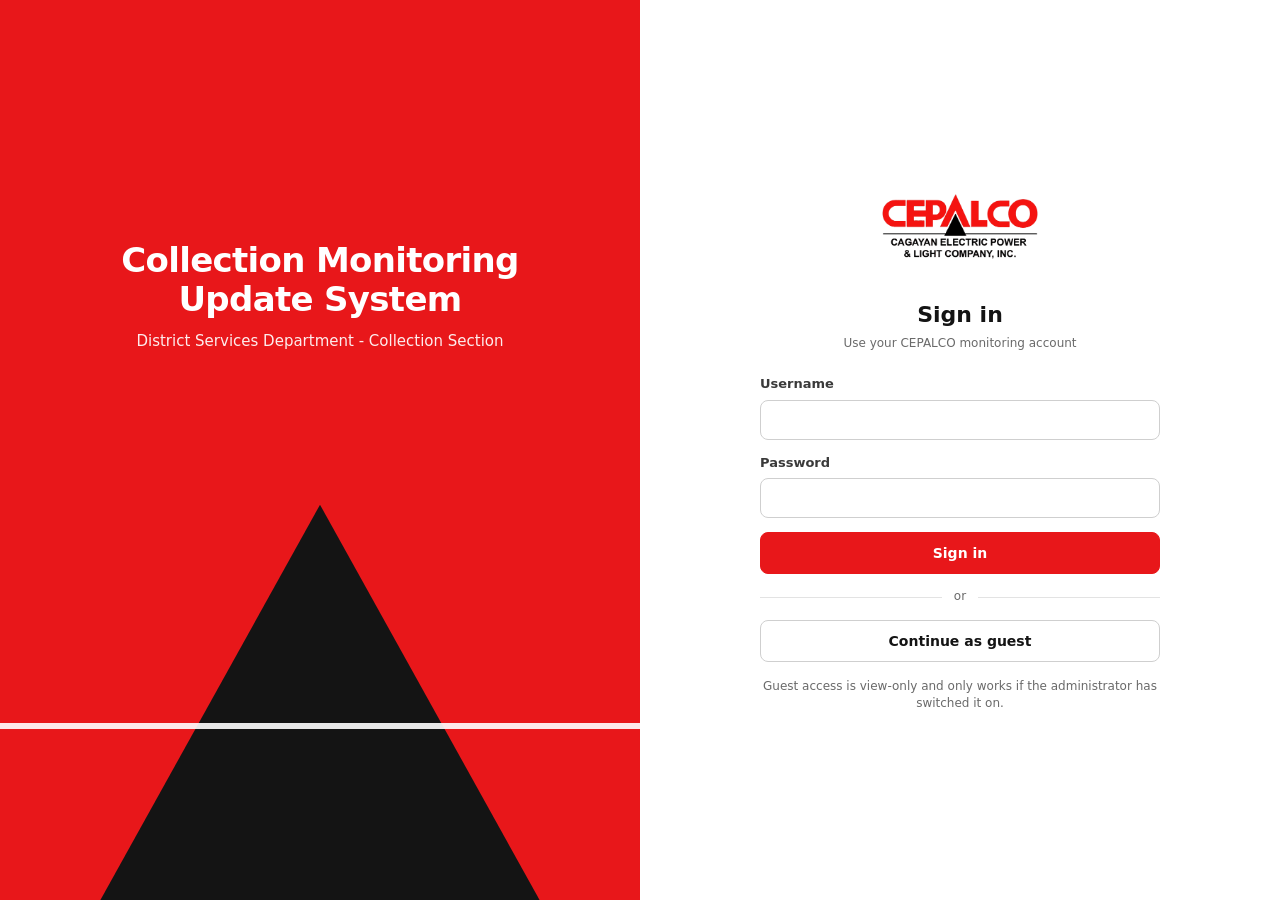
<file: admin.html>
<!DOCTYPE html>
<html lang="en">
<head>
    <meta charset="UTF-8">
    <meta name="viewport" content="width=device-width, initial-scale=1, viewport-fit=cover">
    <meta name="theme-color" content="#E8171A">
    <title>Admin · CEPALCO Collection Monitoring</title>
    <link rel="stylesheet" href="theme.css">
    <script src="auth.js" data-admin></script>
</head>
<body>
    <header class="app-header no-print">
        <div class="wrap">
            <a class="brand" href="index.html" title="CEPALCO"><img src="cepalco-logo.png" alt="CEPALCO – Cagayan Electric Power &amp; Light Company, Inc."></a>
            <div class="app-title">
                <h1>Collection Monitoring Update System</h1>
                <p>District Services Department - Collection Section &nbsp;|&nbsp; Admin</p>
            </div>
            <div class="app-user">
                <div class="u1"><span class="loc">Cagayan de Oro City, Northern Mindanao</span><span id="authSlot"></span></div>
            </div>
        </div>
    </header>
    <nav class="app-nav no-print">
        <div class="wrap">
            <a class="navtab" href="index.html" data-feature="collections">Collections</a>
            <a class="navtab" href="index.html#acc" data-feature="accounts">Accounts</a>
            <a class="navtab" href="index.html#con" data-feature="contacts">Contact Directory</a>
            <a class="navtab" href="report.html" data-feature="report">Generate report</a>
            <a class="navtab" href="dnjo.html" data-feature="dnjo">DN / Job Order</a>
            <a class="navtab" href="dmap.html" data-feature="dmap">Accounts Mapping</a>
            <a class="navtab" href="smsgen.html" data-feature="gen">EMAIL/SMS Generator</a>
            <a class="navtab on" href="admin.html" data-admin>Admin</a>
        </div>
    </nav>
    <main class="wrap grid2 adm">
        <p id="m" class="msg span-all"></p>
        <section class="card pad">
            <h2>Users</h2>
            <table><thead><tr><th>Username</th><th>Role</th><th>Actions</th></tr></thead><tbody id="ul"></tbody></table>
            <form id="nu" class="addrow">
                <input id="u" placeholder="New username" autocomplete="off" required>
                <input id="p" type="password" placeholder="Password" autocomplete="new-password" required>
                <button class="btn pri">Create user</button>
            </form>
        </section>
        <section class="card pad">
            <h2>Permissions</h2>
            <p class="sub" style="margin:0 0 12px">Pick who to edit, then tick what they can do on each page. Admin always has full access.</p>
            <select id="who" style="margin-bottom:12px;min-width:240px"></select>
            <table><thead><tr><th>Feature</th><th class="ctr">View</th><th class="ctr">Create</th><th class="ctr">Edit</th><th class="ctr">Delete</th></tr></thead><tbody id="mx"></tbody></table>
            <p class="sub" style="margin:14px 0 0"><b>Accounts:</b> View shows the summary table. Create adds accounts, Edit changes any cell in the Excel-format grid, Delete removes accounts. Anyone with Create, Edit or Delete on Accounts also sees the full Excel-format grid. <b>EMAIL/SMS generator:</b> View opens the generator page (and lets the user generate), Edit lets the user change the shared email / SMS templates and the Text button message (EMAIL/SMS Generator &rarr; Templates). <b>Contact Directory:</b> View shows customer, contract number, phone number, email and contact person; Edit lets the user update phone, email and contact person. All of this is enforced on the server.</p>
        </section>
        <section class="card pad">
            <h2>My password</h2>
            <form id="cp" class="addrow">
                <input id="cpo" type="password" placeholder="Current password" autocomplete="current-password" required>
                <input id="cpn" type="password" placeholder="New password (min 8)" autocomplete="new-password" minlength="8" required>
                <button class="btn pri">Change password</button>
            </form>
        </section>
        <section class="card pad">
            <h2>Backups</h2>
            <p class="sub" style="margin:0 0 10px">A copy of all accounts is saved automatically before every <b>Load Excel</b> and before a restore. The latest 8 are kept.</p>
            <button type="button" id="bkNow" class="btn" style="margin-bottom:10px">Back up now</button> <button type="button" id="dlx" class="btn" style="margin-bottom:10px" title="Download all accounts as an Excel file">Download Excel</button>
            <table><thead><tr><th>Saved</th><th>Why</th><th class="ctr">Accounts</th><th></th></tr></thead><tbody id="bkl"></tbody></table>
        </section>
        <section class="card pad span-all">
            <h2>Sign-in log</h2>
            <p class="sub" style="margin:0 0 10px">Who signed in and out, and failed sign-in attempts. Latest 200 events. A user who just closes the browser tab is not logged as signed out.</p>
            <div class="tw"><table><thead><tr><th>When</th><th>User</th><th>Event</th><th>IP address</th></tr></thead><tbody id="sil"></tbody></table></div>
        </section>
        <section class="card pad span-all">
            <h2>Change log</h2>
            <p class="sub" style="margin:0 0 10px">Latest 200 changes to accounts: who, when, what.</p>
            <div class="tw"><table><thead><tr><th>When</th><th>User</th><th>Action</th><th>Account</th><th>Contract</th><th>Changed (old &rarr; new)</th></tr></thead><tbody id="aul"></tbody></table></div>
        </section>
    </main>
<script>
Auth.ready.then(async ok=>{if(!ok)return;
let db={users:[],perms:{}};const $=s=>document.querySelector(s),esc=s=>String(s).replace(/[&<>"]/g,c=>({'&':'&amp;','<':'&lt;','>':'&gt;','"':'&quot;'}[c]));
const msg=(t,e)=>{$('#m').textContent=t;$('#m').className='msg span-all '+(e?'bad':'ok')};
async function refresh(){const j=await Auth.call('users');if(j.e)return msg(j.e,1);db=j;users()}
function users(){$('#ul').innerHTML=db.users.map(x=>`<tr><td>${esc(x.u)}</td><td>${x.role==='admin'?'Admin':'User'}</td><td><button class="lk" data-a="pw" data-u="${esc(x.u)}">Reset password</button>${x.role==='admin'?'':`<button class="lk red" data-a="del" data-u="${esc(x.u)}">Delete</button>`}</td></tr>`).join('');
const cur=$('#who').value;$('#who').innerHTML='<option value="guest">Guest</option>'+db.users.filter(x=>x.role==='user').map(x=>`<option value="${esc(x.u)}">User: ${esc(x.u)}</option>`).join('');if([...$('#who').options].some(o=>o.value===cur))$('#who').value=cur;mx()}
function mx(){const p=db.perms[$('#who').value]||{};$('#mx').innerHTML=Object.entries(Auth.FEATS).map(([f,n])=>`<tr><td style="font-weight:600">${n}</td>`+Auth.ACTS.map(a=>(Auth.NA[f]||[]).includes(a)?'<td class="ctr" style="color:#bbb">\u2014</td>':`<td class="ctr"><input type="checkbox" data-f="${f}" data-a="${a}" ${p[f]&&p[f][a]?'checked':''}></td>`).join('')+'</tr>').join('')}
$('#who').onchange=mx;
$('#mx').onchange=async e=>{const t=e.target,k=$('#who').value,v=t.checked?1:0;const j=await Auth.call('setperm',{k,f:t.dataset.f,x:t.dataset.a,v});if(j.e){t.checked=!v;return msg(j.e,1)}const p=db.perms[k]=db.perms[k]||{};(p[t.dataset.f]=p[t.dataset.f]||{})[t.dataset.a]=v;msg('Permissions saved')};
$('#nu').onsubmit=async e=>{e.preventDefault();const u=$('#u').value.trim().toLowerCase(),j=await Auth.call('adduser',{u,p:$('#p').value});if(j.e)return msg(j.e,1);e.target.reset();msg('User "'+u+'" created (starts with the same access as guest)');refresh()};
$('#ul').onclick=async e=>{const b=e.target.closest('button');if(!b)return;const u=b.dataset.u;
if(b.dataset.a==='pw'){const p=prompt('New password for '+u+' (min 8 characters):');if(p===null)return;const j=await Auth.call('setpw',{u,p});msg(j.e||'Password updated for '+u,!!j.e)}
else if(confirm('Delete user '+u+'?')){const j=await Auth.call('deluser',{u});msg(j.e||'User deleted',!!j.e);refresh()}};
refresh();
/* ---- my password ---- */
$('#cp').onsubmit=async e=>{e.preventDefault();const r=await Auth.chpw($('#cpo').value,$('#cpn').value);if(r===true){e.target.reset();msg('Your password was changed')}else msg(r,1)};
/* ---- backups ---- */
const when=t=>new Date(t).toLocaleString('en-PH',{month:'short',day:'numeric',year:'numeric',hour:'numeric',minute:'2-digit'});
async function backups(){const j=await Auth.call('backups');if(j.e)return;$('#bkl').innerHTML=j.l.map(b=>`<tr><td>${esc(when(b.t))}</td><td>${esc(b.label||'')}</td><td class="ctr">${b.count}</td><td><button class="lk" data-k="${esc(b.key)}">Restore</button></td></tr>`).join('')||'<tr><td colspan="4">No backups yet. One is made automatically the next time you use Load Excel.</td></tr>'}
$('#bkNow').onclick=async()=>{const j=await Auth.call('backup_now');msg(j.e||'Backup saved',!!j.e);backups()};
/* download every account as an Excel file (same layout and file name as Export to Excel in the Accounts grid; can be loaded again with Load Excel) */
$('#dlx').onclick=async()=>{msg('Preparing the Excel file\u2026');const j=await Auth.call('getdata');if(j.e||!j.r)return msg(j.e||'Could not read the accounts',1);if(!j.r.length)return msg('There are no accounts to download yet',1);
try{await downloadAccountsXlsx(j);msg('Excel file downloaded ('+j.r.length+' accounts)')}catch(x){msg(x.message,1)}};
$('#bkl').onclick=async e=>{const b=e.target.closest('button[data-k]');if(!b)return;if(!confirm('Replace ALL current accounts with this backup? The current list is backed up first, so you can undo this.'))return;const j=await Auth.call('backup_restore',{key:b.dataset.k});msg(j.e||('Restored '+j.count+' accounts'),!!j.e);backups();changes()};
/* ---- change log ---- */
const AC={add:'Added','edit':'Edited','edit contact':'Edited contact',delete:'Deleted','DN/JO':'DN / JO','load excel':'Load Excel','restore backup':'Restored backup'};
async function changes(){const j=await Auth.call('audit_get');if(j.e)return;$('#aul').innerHTML=j.l.slice(0,200).map(x=>`<tr><td style="white-space:nowrap">${esc(when(x.t))}</td><td>${esc(x.u)}</td><td>${esc(AC[x.a]||x.a)}</td><td>${esc(x.n||'')}</td><td>${esc(x.cn||'')}</td><td>${(x.d||[]).map(d=>esc(d[0])+': '+(d[1]===''?'(blank)':esc(d[1]))+' \u2192 '+(d[2]===''?'(blank)':esc(d[2]))).join('<br>')}</td></tr>`).join('')||'<tr><td colspan="6">No changes recorded yet.</td></tr>'}
const SE={login:'Signed in',logout:'Signed out',failed:'Failed sign-in',locked:'Locked out (too many tries)'};
async function signins(){const j=await Auth.call('signin_get');if(j.e)return;$('#sil').innerHTML=j.l.slice(0,200).map(x=>`<tr><td style="white-space:nowrap">${esc(when(x.t))}</td><td>${esc(x.u)}</td><td${x.e==='failed'||x.e==='locked'?' style="color:var(--red-d)"':''}>${esc(SE[x.e]||x.e)}</td><td>${esc(x.ip||'')}</td></tr>`).join('')||'<tr><td colspan="4">No sign-ins recorded yet.</td></tr>'}
backups();changes();signins()});
</script>
</body>
</html>
</file>
<file: theme.css>
/* CEPALCO Collection Monitoring: shared theme (desktop first).
   Palette taken from the CEPALCO logo: signal red, black, white. */
:root{
  --red:#E8171A; --red-d:#B80F12; --red-t:#FDECEC;
  --ink:#141414; --ink-2:#3A3A3A; --mute:#6A6A6A;
  --line:#E3E3E3; --line-2:#EFEFEF; --bg:#F3F3F3; --card:#fff;
  --ok:#1B6B3A; --ok-t:#E5F5EA; --warn:#8A5A00; --warn-t:#FFF1D1;
  --maxw:1840px; --gut:32px; --r:10px;
}
*,*::before,*::after{box-sizing:border-box}
html{-webkit-text-size-adjust:100%}
body{margin:0;background:var(--bg);color:var(--ink);font-family:system-ui,-apple-system,'Segoe UI',Roboto,'Helvetica Neue',Arial,sans-serif;font-size:14px;line-height:1.45;min-height:100vh}
[hidden],.hidden{display:none!important}
:focus-visible{outline:2px solid var(--red);outline-offset:2px}
a{color:var(--red-d)}
.wrap{width:100%;max-width:var(--maxw);margin:0 auto;padding-left:var(--gut);padding-right:var(--gut)}

/* ---------- Header: logo | title | user (three equal tracks, title truly centred) ---------- */
.app-header{background:#fff;border-bottom:4px solid var(--red);position:sticky;top:0;z-index:30}
.app-header .wrap{display:grid;grid-template-columns:1fr auto 1fr;align-items:center;height:76px;gap:24px}
.brand{display:flex;align-items:center;justify-self:start}
.brand img{height:60px;width:auto;display:block}
.app-title{text-align:center}
.app-title h1{margin:0;font-size:19px;font-weight:700;letter-spacing:-.01em;color:var(--ink)}
.app-title p{margin:2px 0 0;font-size:12px;color:var(--mute)}
.app-user{justify-self:end;display:flex;flex-direction:column;align-items:flex-end;justify-content:center;gap:6px;font-size:12.5px;color:var(--ink-2);text-align:right;min-width:0}
.app-user .u1,.app-user .u2{display:flex;align-items:center;gap:14px;min-height:30px}
.app-user .loc{color:var(--mute)}
.app-user #authSlot{display:inline-flex;align-items:center;gap:8px;padding-left:14px;border-left:1px solid var(--line);margin:0}
.app-user #authSlot a{color:var(--red-d);font-weight:600;text-decoration:none;margin:0}
.app-user #authSlot a:hover{text-decoration:underline}
.app-user #st{color:var(--mute);max-width:420px;overflow:hidden;text-overflow:ellipsis;white-space:nowrap}
.btn-load{background:var(--red);color:#fff;font-weight:600;border-radius:8px;padding:8px 16px;cursor:pointer;font-size:13px;white-space:nowrap}
.btn-load:hover{background:var(--red-d)}

/* ---------- Menu bar ---------- */
.app-nav{background:var(--ink)}
.app-nav .wrap{display:flex;justify-content:center;gap:4px}
.navtab{display:inline-flex;align-items:center;justify-content:center;flex:0 0 190px;padding:13px 22px;border:0;border-bottom:3px solid transparent;background:none;font:inherit;font-size:14px;font-weight:500;color:#d9d9d9;cursor:pointer;text-decoration:none;transition:background .15s,color .15s}
.navtab:hover{background:#262626;color:#fff}
.navtab.on{color:#fff;font-weight:700;border-bottom-color:var(--red);background:#262626}

/* ---------- Page body ---------- */
main.wrap{padding-top:24px;padding-bottom:40px}
.stack{display:flex;flex-direction:column;gap:16px}
.grid4{display:grid;grid-template-columns:repeat(4,minmax(0,1fr));gap:16px}
.grid2{display:grid;grid-template-columns:repeat(2,minmax(0,1fr));gap:16px}
.grid3{display:grid;grid-template-columns:repeat(3,minmax(0,1fr));gap:16px}
.span-all{grid-column:1/-1}
.card{background:var(--card);border:1px solid var(--line);border-radius:var(--r);box-shadow:0 1px 2px rgba(0,0,0,.04)}
.pad{padding:20px}
.card h2,.card-h{margin:0 0 12px;font-size:15px;font-weight:700;color:var(--ink);display:flex;align-items:center;gap:10px}
.card h2::before{content:"";width:4px;height:16px;border-radius:2px;background:var(--red);flex:none}
.card h2.nobar::before{display:none}
.sub{font-size:12px;color:var(--mute)}
.empty{padding:40px;text-align:center;color:var(--mute)}

/* toolbar row used above every table */
.toolbar{display:flex;flex-wrap:wrap;align-items:center;gap:10px 12px;padding:12px 16px}
.toolbar .grow{flex:1}
.toolbar label.lbl{font-size:13px;font-weight:600;color:var(--ink-2);display:flex;align-items:center;gap:8px}
.toolbar .sep{width:1px;height:24px;background:var(--line)}
.meta{font-size:12.5px;color:var(--mute)}
.hint{font-size:12px;color:var(--mute);margin:0;padding:0 2px}

/* KPI cards */
.kpi{padding:16px 20px;border-top:3px solid var(--red);text-align:left}
.kpi.dark{border-top-color:var(--ink)}
.kpi small{display:block;font-size:12px;font-weight:600;color:var(--mute)}
.kpi b{display:block;margin-top:4px;font-size:26px;font-weight:700;color:var(--ink);font-variant-numeric:tabular-nums;letter-spacing:-.01em;white-space:nowrap}
.box{height:260px;position:relative}

/* ---------- Form controls ---------- */
select,input[type=text],input[type=password],input:not([type]),input[type=date],.fi,.in{border:1px solid #cfcfcf;border-radius:8px;background:#fff;padding:7px 10px;font:inherit;font-size:13px;color:var(--ink);min-height:34px}
select:hover,input:hover{border-color:#9a9a9a}
select:focus,input:focus{outline:2px solid var(--red);outline-offset:0;border-color:var(--red)}
.fi{width:100%;margin-top:4px}.fi:disabled{background:#f2f2f2}
input[type=checkbox]{width:16px;height:16px;accent-color:var(--red);min-height:0}
.btn{border:1px solid #cfcfcf;border-radius:8px;background:#fff;padding:7px 14px;font:inherit;font-size:13px;font-weight:600;color:var(--ink);cursor:pointer;min-height:34px;display:inline-flex;align-items:center;justify-content:center;gap:6px;white-space:nowrap;transition:background .15s,border-color .15s}
.btn:hover{background:#f5f5f5;border-color:#9a9a9a}
.btn:disabled{opacity:.4;cursor:default}
.btn.pri{background:var(--red);border-color:var(--red);color:#fff}.btn.pri:hover{background:var(--red-d);border-color:var(--red-d)}
.btn.blk{background:var(--ink);border-color:var(--ink);color:#fff}.btn.blk:hover{background:#333}
.btn.lg{min-height:40px;padding:9px 22px;font-size:14px}
.btn svg{width:16px;height:16px;flex:none}
.lk{color:var(--red-d);font-weight:600;cursor:pointer;background:none;border:0;padding:0 12px 0 0;font-size:13px}.lk:hover{text-decoration:underline}.lk.red{color:#8f0d10}

/* filter dropdowns */
.fd{position:relative}
.fd summary{list-style:none;cursor:pointer;border:1px solid #cfcfcf;border-radius:8px;background:#fff;padding:7px 12px;font-size:13px;font-weight:600;color:var(--ink-2);min-height:34px;display:flex;align-items:center;gap:6px;user-select:none}
.fd summary::-webkit-details-marker{display:none}.fd summary::after{content:"\25BE";font-size:11px}
.fd:hover summary{border-color:#9a9a9a}
.fd[open] summary,.fd.on summary{border-color:var(--red);color:var(--red-d);background:var(--red-t)}
.fp{position:absolute;left:0;z-index:15;margin-top:4px;min-width:220px;max-height:300px;overflow:auto;background:#fff;border:1px solid #cfcfcf;border-radius:10px;box-shadow:0 10px 28px rgba(0,0,0,.18);padding:6px;font-size:13px}
.fp label{display:flex;gap:8px;align-items:center;padding:6px 8px;cursor:pointer;white-space:nowrap;border-radius:6px}
.fp label:hover{background:#f4f4f4}
.fl-title{font-size:13px;font-weight:600;color:var(--ink-2)}
#fx,#sx{background:none;border:0;color:var(--red-d);font:inherit;font-size:13px;font-weight:600;cursor:pointer;padding:6px 4px}
#fx:hover,#sx:hover{text-decoration:underline}

/* ---------- Tables: sized to the screen, header stays visible ---------- */
.tw{overflow:auto;max-width:100%;background:#fff;border:1px solid var(--line);border-radius:var(--r);box-shadow:0 1px 2px rgba(0,0,0,.04);max-height:calc(100vh - 330px);min-height:220px;overscroll-behavior:contain}
.tw,.tws{scrollbar-width:auto;scrollbar-color:#8a8a8a #ececec}
.tw::-webkit-scrollbar,.tws::-webkit-scrollbar{height:12px;width:12px}
.tw::-webkit-scrollbar-track,.tws::-webkit-scrollbar-track{background:#ececec}
.tw::-webkit-scrollbar-thumb,.tws::-webkit-scrollbar-thumb{background:#8a8a8a;border-radius:6px;border:2px solid #ececec}
.tws{display:none;overflow-x:scroll;overflow-y:hidden;max-width:100%;margin-bottom:6px}.tws div{height:1px}
table{border-collapse:separate;border-spacing:0;width:100%;font-size:12.5px}
th,td{padding:8px 10px;text-align:left;border-bottom:1px solid var(--line-2);vertical-align:middle}
td{white-space:normal;word-break:normal;overflow-wrap:normal;line-height:1.3}
td.fz,#ctb td{overflow-wrap:break-word}
thead th{position:sticky;top:0;z-index:2;background:var(--ink);color:#fff;font-size:11px;font-weight:600;letter-spacing:.02em;text-transform:uppercase;white-space:normal;line-height:1.25;vertical-align:bottom;border-bottom:2px solid var(--red)}
thead th:hover{background:#2b2b2b}
td.n,th.n{text-align:right;font-variant-numeric:tabular-nums;white-space:nowrap}
td.nw,td.dt,td.tg{white-space:nowrap}
tbody tr:nth-child(even) td{background:#FAFAFA}
tbody tr:hover td{background:var(--red-t)}
/* the customer name column stays in view while sliding sideways */
#sth th:first-child,#con thead th:first-child,#agrid th.fz{position:sticky;left:0;z-index:4}
#tb td:first-child,#ctb td:first-child,#agrid td.fz{position:sticky;left:0;z-index:1;background:#fff;font-weight:600;box-shadow:1px 0 0 var(--line)}
#tb tr:nth-child(even) td:first-child,#ctb tr:nth-child(even) td:first-child,#agrid tr:nth-child(even) td.fz{background:#FAFAFA}
#tb tr:hover td:first-child,#ctb tr:hover td:first-child,#agrid tr:hover td.fz{background:var(--red-t)}
/* the Excel grid is dense on purpose */
#agrid{font-size:11px;width:100%}
#agrid th,#agrid td{padding:5px 6px}
#agrid thead th{font-size:9.5px;cursor:pointer;user-select:none;letter-spacing:0}
#agrid td.fz{min-width:170px;max-width:240px}
#agrid td[data-i="20"]{min-width:120px}
#agrid td[data-i="21"]{white-space:nowrap}
td.ed{cursor:cell}td.ed:hover{outline:1px solid var(--red);outline-offset:-1px}
td.cal{color:var(--mute)}
td.cell-ed{padding:3px 4px}
input.cell{width:100%;min-width:110px;border:2px solid var(--red);border-radius:4px;padding:2px 6px;font-size:12px;background:#fff;min-height:0}
.xb{color:var(--red-d);font-weight:700;background:none;border:0;cursor:pointer;padding:2px 8px;border-radius:4px}.xb:hover{background:var(--red-t)}
.tag{display:inline-block;padding:2px 9px;border-radius:999px;font-size:11.5px;font-weight:600;white-space:nowrap}
.Fu{background:var(--ok-t);color:var(--ok)}.Ov{background:#EAEAEA;color:var(--ink)}.Pa{background:var(--warn-t);color:var(--warn)}.No{background:var(--red-t);color:var(--red-d)}.Nob{background:#EFEFEF;color:#555}
.late{color:var(--red-d);font-weight:600}.early{color:var(--warn);font-weight:600}
.pager{display:flex;align-items:center;justify-content:center;gap:14px;margin-top:12px;font-size:13px;color:var(--ink-2)}
.pager:empty{display:none}

/* modal */
.modal{position:fixed;inset:0;z-index:50;background:rgba(0,0,0,.55);display:flex;align-items:flex-start;justify-content:center;overflow:auto;padding:24px}
.modal form,.modal .sheet{background:#fff;border-radius:12px;box-shadow:0 20px 50px rgba(0,0,0,.35);width:100%;max-width:960px;margin-top:32px;padding:24px;border-top:4px solid var(--red)}
.modal h2{margin:0 0 4px;font-size:17px}
.fgrid{display:grid;grid-template-columns:repeat(4,minmax(0,1fr));gap:12px 16px;margin-top:14px}
.fgrid label{display:block;font-size:12px;font-weight:600;color:var(--ink-2)}
.modal .actions{display:flex;justify-content:flex-end;gap:10px;margin-top:16px}

/* ---------- Sign in ---------- */
.login{display:grid;grid-template-columns:1fr 1fr;min-height:100vh;background:#fff}
.login-art{background:var(--red);position:relative;overflow:hidden;display:flex;align-items:center;justify-content:center;color:#fff;padding:48px}
.login-art::before{content:"";position:absolute;left:50%;bottom:-6%;width:78%;aspect-ratio:1/.9;transform:translateX(-50%);background:var(--ink);clip-path:polygon(50% 0,100% 100%,0 100%)}
.login-art::after{content:"";position:absolute;left:0;right:0;bottom:19%;height:6px;background:#fff;opacity:.9}
.login-art .txt{position:relative;z-index:1;text-align:center;max-width:460px;margin-bottom:34vh}
.login-art h2{font-size:34px;line-height:1.15;margin:0 0 12px;font-weight:800;letter-spacing:-.02em}
.login-art p{margin:0;font-size:15px;opacity:.92}
.login-form{display:flex;align-items:center;justify-content:center;padding:48px}
.login-box{width:100%;max-width:400px}
.login-box .logo{display:block;height:84px;width:auto;margin:0 auto 28px}
.login-box h1{font-size:22px;margin:0 0 4px;text-align:center}
.login-box .sub{text-align:center;margin-bottom:22px}
.login-box label{display:block;font-size:13px;font-weight:600;color:var(--ink-2);margin-bottom:14px}
.login-box input{width:100%;margin-top:6px;min-height:40px}
.login-box .btn{width:100%;min-height:42px;font-size:14px}
.or{display:flex;align-items:center;gap:12px;margin:14px 0;color:var(--mute);font-size:12px}
.or::before,.or::after{content:"";flex:1;height:1px;background:var(--line)}
.err{color:var(--red-d);font-size:13px;margin:0 0 12px;text-align:center}

/* ---------- Report page ---------- */
.step{display:inline-flex;align-items:center;justify-content:center;width:26px;height:26px;border-radius:50%;background:var(--red);color:#fff;font-weight:700;font-size:13px;flex:none}
.card h2.stp::before{display:none}
.dz{display:flex;flex-direction:column;align-items:center;justify-content:center;gap:4px;border:2px dashed #c4c4c4;border-radius:10px;padding:22px 12px;cursor:pointer;text-align:center;height:100%;transition:border-color .15s,background .15s}
.dz:hover{border-color:var(--red);background:var(--red-t)}
.dz svg{width:34px;height:34px;color:#9a9a9a}
.dz b{font-size:13px}.dz span{font-size:11px;color:var(--mute)}
.fmt{background:#fafafa;border:1px solid var(--line);border-radius:10px;padding:12px}
.fmt h3{margin:0 0 8px;font-size:12px;font-weight:700}
.fmt table{font-size:11px}.fmt th{position:static;background:#ececec;color:var(--ink);text-transform:none;font-size:11px;border-bottom:1px solid #d6d6d6}
.fmt td,.fmt th{padding:5px 7px;border:1px solid var(--line)}
.fld{display:flex;flex-direction:column;gap:5px;font-size:12.5px;font-weight:600;color:var(--ink-2)}
.fld select,.fld input{width:100%}
.act-bar{display:flex;flex-wrap:wrap;align-items:center;justify-content:center;gap:12px;padding:14px 16px}
.note{border-left:4px solid var(--red);background:var(--red-t);padding:10px 14px;border-radius:0 8px 8px 0;font-size:12.5px;color:var(--ink-2);text-align:center}
#fileInfo{margin-top:14px;padding:12px;background:#f6f6f6;border:1px solid var(--line);border-radius:8px;font-size:12px}
#reportCanvasContainer{box-shadow:0 8px 30px rgba(0,0,0,.12);margin-top:24px;margin-left:auto;margin-right:auto;border-radius:var(--r);border:1px solid var(--line);background:#fff;padding:32px;max-width:21cm}
details.sumbox{padding:16px 20px}
details.sumbox summary{cursor:pointer;font-weight:700;font-size:15px;display:flex;justify-content:space-between;align-items:center;gap:12px;list-style:none}
details.sumbox summary::-webkit-details-marker{display:none}
details.sumbox summary small{font-weight:400;font-size:11.5px;color:var(--mute)}
#customAlert{position:fixed;inset:0;background:rgba(0,0,0,.55);display:flex;align-items:center;justify-content:center;z-index:60}
#customAlert>div{background:#fff;border-radius:12px;max-width:440px;width:100%;margin:0 16px;padding:24px;border-top:4px solid var(--red)}
#alertBtn{background:var(--red)!important;color:#fff;border-radius:8px;padding:8px 18px;font-weight:700;font-size:13px;border:0;cursor:pointer}
#alertBtn:hover{background:var(--red-d)!important}

/* report page: keep Tailwind's blue/indigo helper colours on brand */
.bg-blue-600,.bg-blue-700{background-color:var(--red)!important}
.bg-indigo-600,.bg-indigo-700{background-color:var(--ink)!important}
.text-blue-600,.text-blue-700,.text-blue-800,.text-blue-900{color:var(--red-d)!important}
.bg-blue-50{background:var(--red-t)!important}

/* ---------- Admin ---------- */
.adm{align-items:start}
.adm table th{position:static}
.adm .addrow{display:flex;gap:10px;margin-top:16px}
.adm .addrow input{flex:1}
.msg{min-height:20px;font-size:13px;font-weight:600;margin:0 0 16px}
.msg.ok{color:var(--ok)}.msg.bad{color:var(--red-d)}
.ctr{text-align:center}

/* smaller laptops: still desktop, just tighter */
@media (max-width:1280px){
  :root{--gut:20px}
  .app-title h1{font-size:17px}
  .app-user .loc{display:none}
  .navtab{min-width:0;padding:13px 16px}
  .fgrid{grid-template-columns:repeat(3,minmax(0,1fr))}
  .kpi b{font-size:22px}
}
@media (max-width:1000px){
  .grid4{grid-template-columns:repeat(2,minmax(0,1fr))}
  .grid2,.grid3{grid-template-columns:1fr}
  .login{grid-template-columns:1fr}.login-art{display:none}
  .app-header .wrap{grid-template-columns:1fr auto;height:auto;padding-top:10px;padding-bottom:10px}
  .app-title{display:none}
}
@media print{
  .no-print,.app-header,.app-nav{display:none!important}
  body{background:#fff}
}
@media (prefers-reduced-motion:reduce){*{transition:none!important}}

/* ---------- keep the printable report document neutral (not the dark UI table style) ---------- */
.report-table th,.report-table td{word-break:normal;white-space:normal}
.report-table thead th{position:static;background:#f1f5f9;color:#000;text-transform:none;letter-spacing:0;font-size:inherit;font-weight:700;border-bottom:1px solid #1e293b}
.report-table tbody tr:nth-child(even) td,.report-table tbody tr:hover td{background:transparent}
.report-table{border-collapse:collapse}
#reportCanvasContainer{width:100%}
.sumbox table thead th{position:static;background:transparent;color:var(--mute);text-transform:none;letter-spacing:0;font-size:11px;border-bottom:1px solid var(--line)}
.sumbox table td,.sumbox table th{padding:4px 6px}
.sumbox tbody tr:hover td{background:transparent}
.sumbox summary>span{display:flex;align-items:center;gap:10px}
.sumbox summary>span::before{content:"";width:4px;height:16px;border-radius:2px;background:var(--red);flex:none}
.brand img,.login-box .logo{mix-blend-mode:multiply}

/* ---------- Minimal base + utility set (replaces the Tailwind runtime; keeps the report document spacing identical) ---------- */
blockquote,dl,dd,h1,h2,h3,h4,h5,h6,hr,figure,p,pre{margin:0}
h1,h2,h3,h4,h5,h6{font-size:inherit;font-weight:inherit}
ol,ul{list-style:none;margin:0;padding:0}
img,svg,video,canvas{display:block;max-width:100%}
code{font-family:ui-monospace,SFMono-Regular,Menlo,Consolas,monospace;font-size:.9em}
.card h2{font-size:15px;font-weight:700;margin:0 0 12px}.modal h2{font-size:17px;font-weight:700;margin:0 0 4px}.login-art h2{font-size:34px;font-weight:800}.login-box h1{font-size:22px;font-weight:700}.app-title h1{font-size:19px;font-weight:700}
.bg-white{background:#fff}.bg-slate-50{background:#f8fafc}.bg-emerald-100{background:#d1fae5}.bg-rose-100{background:#ffe4e6}
.block{display:block}.flex{display:flex}.grid{display:grid}.relative{position:relative}
.flex-1{flex:1 1 0%}.items-center{align-items:center}.justify-between{justify-content:space-between}.justify-center{justify-content:center}
.gap-2{gap:.5rem}.gap-6{gap:1.5rem}
.grid-cols-1{grid-template-columns:repeat(1,minmax(0,1fr))}
@media(min-width:768px){.md\:grid-cols-2{grid-template-columns:repeat(2,minmax(0,1fr))}}
.h-64{height:16rem}.max-h-64{max-height:16rem}.w-full{width:100%}.overflow-auto{overflow:auto}
.mb-2{margin-bottom:.5rem}.mb-3{margin-bottom:.75rem}.mt-1{margin-top:.25rem}.mt-2{margin-top:.5rem}.my-4{margin-top:1rem;margin-bottom:1rem}
.p-4{padding:1rem}.p-1\.5{padding:.375rem}.pl-4{padding-left:1rem}.px-1\.5{padding-left:.375rem;padding-right:.375rem}.py-0\.5{padding-top:.125rem;padding-bottom:.125rem}.py-1{padding-top:.25rem;padding-bottom:.25rem}
.space-y-1>*+*{margin-top:.25rem}.space-y-3>*+*{margin-top:.75rem}
.rounded{border-radius:.25rem}.rounded-xl{border-radius:.75rem}
.border{border:1px solid #e5e7eb}.border-b{border-bottom:1px solid #e5e7eb}.border-t{border-top:1px solid #e5e7eb}.border-t-2{border-top:2px solid #e5e7eb}
.border-slate-100{border-color:#f1f5f9}.border-slate-200{border-color:#e2e8f0}.border-slate-300{border-color:#cbd5e1}
.font-bold{font-weight:700}.font-semibold{font-weight:600}.font-mono{font-family:ui-monospace,SFMono-Regular,Menlo,Consolas,monospace}
.italic{font-style:italic}.underline{text-decoration:underline}.uppercase{text-transform:uppercase}.capitalize{text-transform:capitalize}.tracking-wide{letter-spacing:.025em}
.text-xs{font-size:.75rem;line-height:1rem}.text-\[10px\]{font-size:10px}.text-\[11px\]{font-size:11px}
.text-left{text-align:left}.text-center{text-align:center}.text-right{text-align:right}
.text-slate-400{color:#94a3b8}.text-slate-500{color:#64748b}.text-slate-600{color:#475569}.text-slate-700{color:#334155}.text-slate-800{color:#1e293b}
.text-emerald-800{color:#065f46}.text-rose-800{color:#9f1239}
.list-decimal{list-style-type:decimal}.list-disc{list-style-type:disc}.outline-none{outline:none}

/* ================= MOBILE / TOUCH ADAPTATION ================= */
html,body{overflow-x:hidden}
@media (max-width:760px){
  :root{--gut:12px}
  body{font-size:14px}
  main.wrap{padding-top:14px;padding-bottom:28px}
  .stack,.grid4,.grid2,.grid3{gap:12px}
  .pad{padding:14px}
  /* header: logo + user on one compact row */
  .app-header{position:static;border-bottom-width:3px}
  .app-header .wrap{grid-template-columns:auto 1fr;gap:10px;padding-top:8px;padding-bottom:8px}
  .brand img{height:40px}
  .app-user{gap:4px;font-size:12px}
  .app-user .u1,.app-user .u2{gap:8px;min-height:24px;flex-wrap:wrap;justify-content:flex-end}
  .app-user .loc{display:none}
  .app-user #authSlot{padding-left:8px}
  .app-user #st{max-width:55vw}
  /* nav: swipeable tab strip, sticky */
  .app-nav{position:sticky;top:0;z-index:30}
  .app-nav .wrap{justify-content:flex-start;gap:0;overflow-x:auto;-webkit-overflow-scrolling:touch;scrollbar-width:none;padding-left:0;padding-right:0}
  .app-nav .wrap::-webkit-scrollbar{display:none}
  .navtab{flex:0 0 auto;padding:14px 16px;font-size:13.5px;white-space:nowrap}
  /* grids */
  .grid4{grid-template-columns:repeat(2,minmax(0,1fr))}
  .grid2,.grid3,.fgrid{grid-template-columns:1fr}
  .kpi{padding:12px 14px}.kpi b{font-size:19px}
  .toolbar{padding:10px 12px;gap:8px}
  .toolbar>*{max-width:100%}
  .toolbar .grow{flex:1 1 100%}
  /* touch-friendly controls; 16px stops iOS zoom-on-focus */
  select,input[type=text],input[type=password],input:not([type]),input[type=date],input[type=search],input[type=number],.fi,.in{font-size:16px;min-height:42px;max-width:100%}
  button,.btn-load,.btn,.navtab{min-height:40px}
  input[type=checkbox]{width:20px;height:20px}
  /* tables scroll inside their wrapper; page never scrolls sideways */
  .tw{max-height:70vh;-webkit-overflow-scrolling:touch}
  .tws{display:none!important}
  th,td{padding:7px 8px}
  table{font-size:12px}
  .card{overflow-x:auto}
  .card.pad table,.fmt table{display:block;overflow-x:auto;white-space:nowrap}
  /* modals: full-screen sheet */
  .modal{padding:0;align-items:stretch}
  .modal form,.modal .sheet{margin-top:0;max-width:none;min-height:100%;border-radius:0;padding:16px}
  .modal .actions{position:sticky;bottom:0;background:#fff;padding:10px 0;flex-wrap:wrap}
  .modal .actions>*{flex:1 1 auto}
  /* admin / login */
  .adm .addrow{flex-direction:column}
  .login-form{padding:24px 16px}
  .login-box .logo{height:64px;margin-bottom:20px}
  /* report page: preview scrolls sideways instead of breaking layout */
  #reportCanvasContainer,.report-editable-area{overflow-x:auto;-webkit-overflow-scrolling:touch}
  .report-editable-area{min-width:0;padding:12px!important}
  .report-table{min-width:560px}
  .no-print .flex.justify-between{flex-wrap:wrap;gap:8px}
}
@media (max-width:380px){
  .grid4{grid-template-columns:1fr}
  .brand img{height:34px}
}
@media (hover:none){
  tbody tr:hover td{background:inherit}
}

/* "Generated" column: how many times an email / SMS was generated for the account */
td.gn,th.gnc{white-space:nowrap}
.gb{display:inline-block;padding:2px 9px;border-radius:999px;font-size:11.5px;font-weight:600;margin-right:4px;cursor:default}
.gb.ge{background:#E3EEFF;color:#1450A3}.gb.gs{background:var(--ok-t);color:var(--ok)}
.gz{color:#bbb}

/* table performance */
.tw{-webkit-overflow-scrolling:touch;contain:content}
tbody tr.more td{position:static!important;text-align:center;padding:12px;background:#fff!important;box-shadow:none}
@media (hover:none){tbody tr:hover td{background:inherit}tbody tr:hover td:first-child{background:inherit}}
@media (max-width:700px){
 .tw{max-height:calc(100vh - 260px)}
 #tb td:first-child,#ctb td:first-child,#agrid td.fz,#sth th:first-child,#agrid th.fz{position:static;box-shadow:none}
 thead th{position:sticky;top:0}
 th,td{padding:7px 8px}
}

/* mobile: text-blast view, only the essentials */
@media (max-width:700px){
 #sumtbl th:nth-child(n+2):nth-child(-n+5),#sumtbl td:nth-child(n+2):nth-child(-n+5),
 #sumtbl th:nth-child(n+7):nth-child(-n+12),#sumtbl td:nth-child(n+7):nth-child(-n+12){display:none}
 #agrid th:not(.mk):not(.gnc),#agrid td:not(.mk):not(.gn){display:none}
 #agrid td.fz{min-width:0;max-width:none}
 #ahint{display:none}
}

/* Text button (opens the SMS app) */
.txb{min-height:40px;padding:0 14px;white-space:nowrap}
.txd{display:block;margin-top:2px;font-size:11px;color:#667085;white-space:nowrap}

/* Collections sub-tabs + report tab */
.subtabs{display:flex;gap:8px;flex-wrap:wrap}
.subtab{padding:9px 18px;border:1px solid var(--line,#ddd);border-radius:999px;background:#fff;font:inherit;font-size:14px;font-weight:600;color:var(--ink,#141414);cursor:pointer}
.subtab:hover{background:#f4f4f4}
.subtab.on{background:var(--red,#E8171A);border-color:var(--red,#E8171A);color:#fff}
.rp h3{margin:0 0 10px;font-size:14px;font-weight:700;letter-spacing:.01em;border-bottom:2px solid var(--ink,#141414);padding-bottom:4px}
.rp p{margin:4px 0}.rp ul{margin:6px 0 0;padding-left:22px;list-style:square}.rp li{margin:3px 0}
.rbox{background:#f8fafc;border:1px solid #e2e8f0;border-radius:12px;padding:14px}
.rbox h4{margin:0 0 8px;text-align:center;font-size:12px;font-weight:700;text-transform:uppercase;letter-spacing:.04em;color:#334155}
</file>
